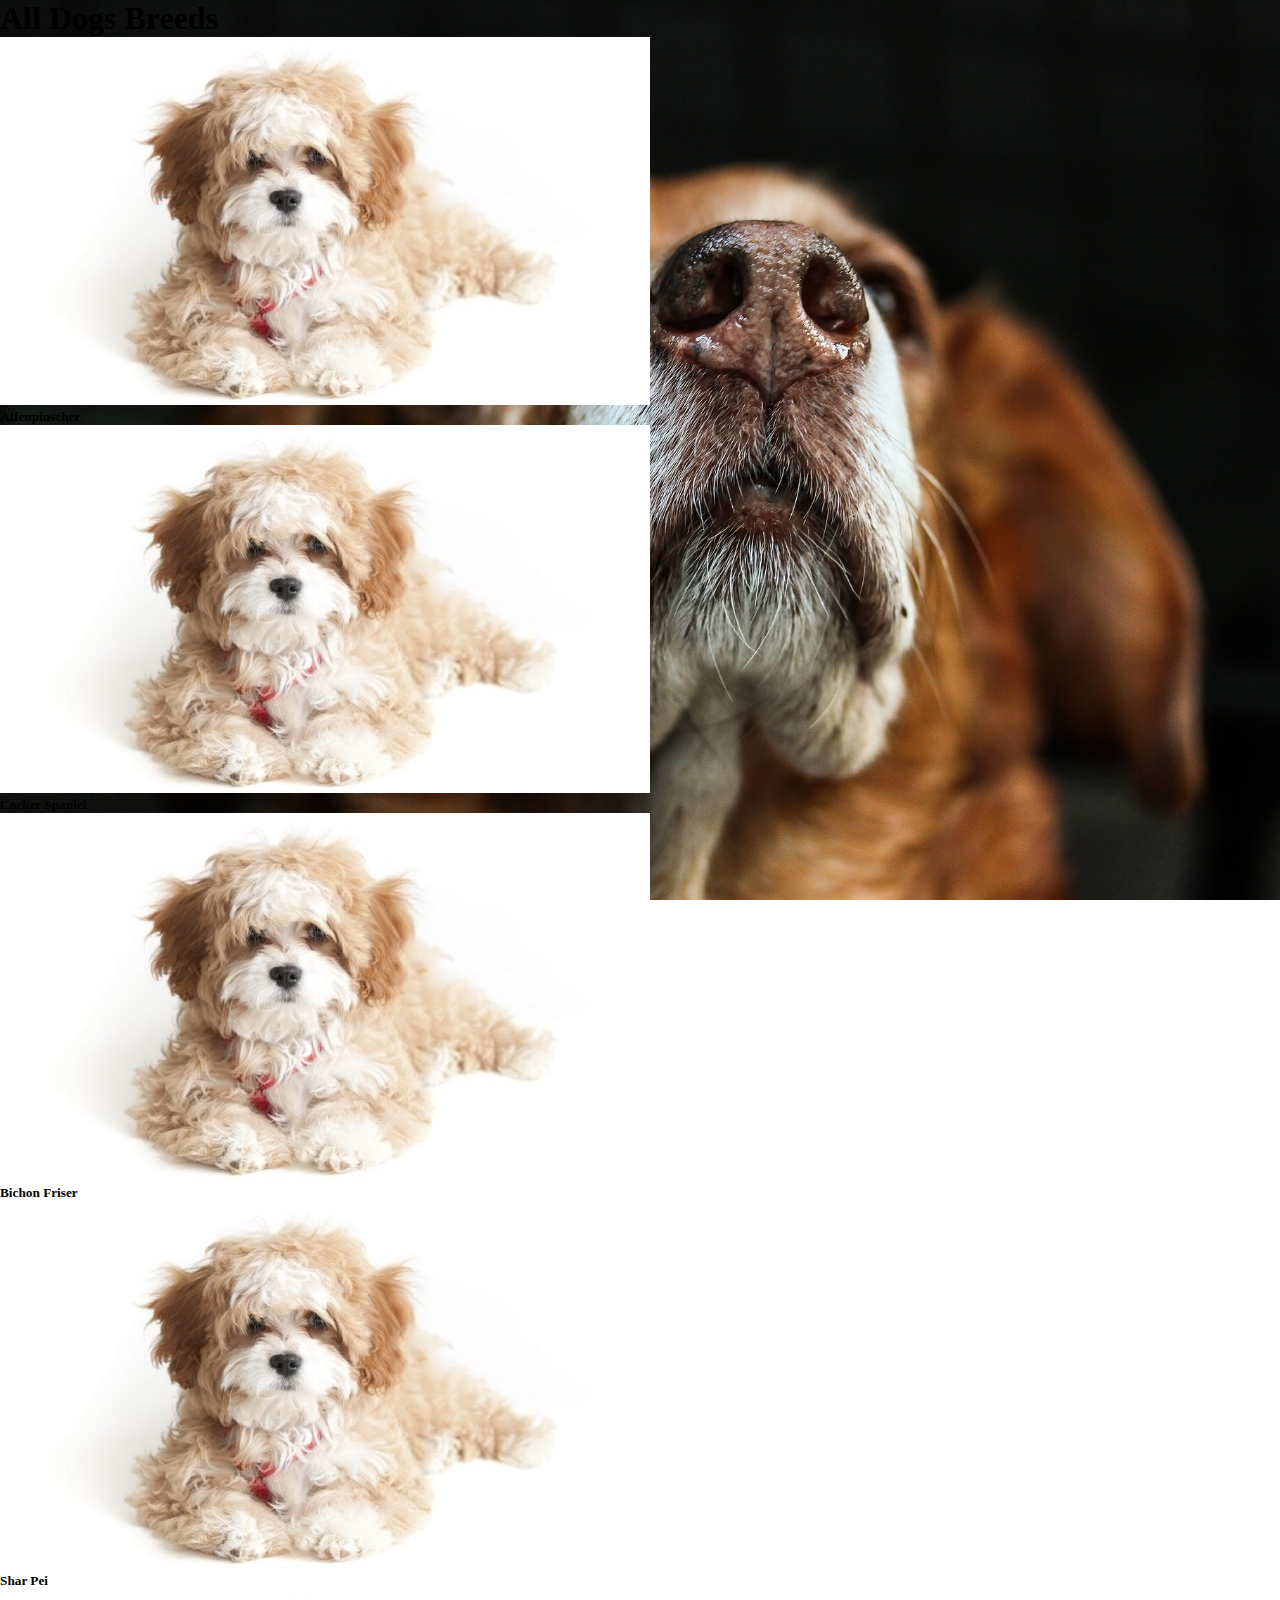
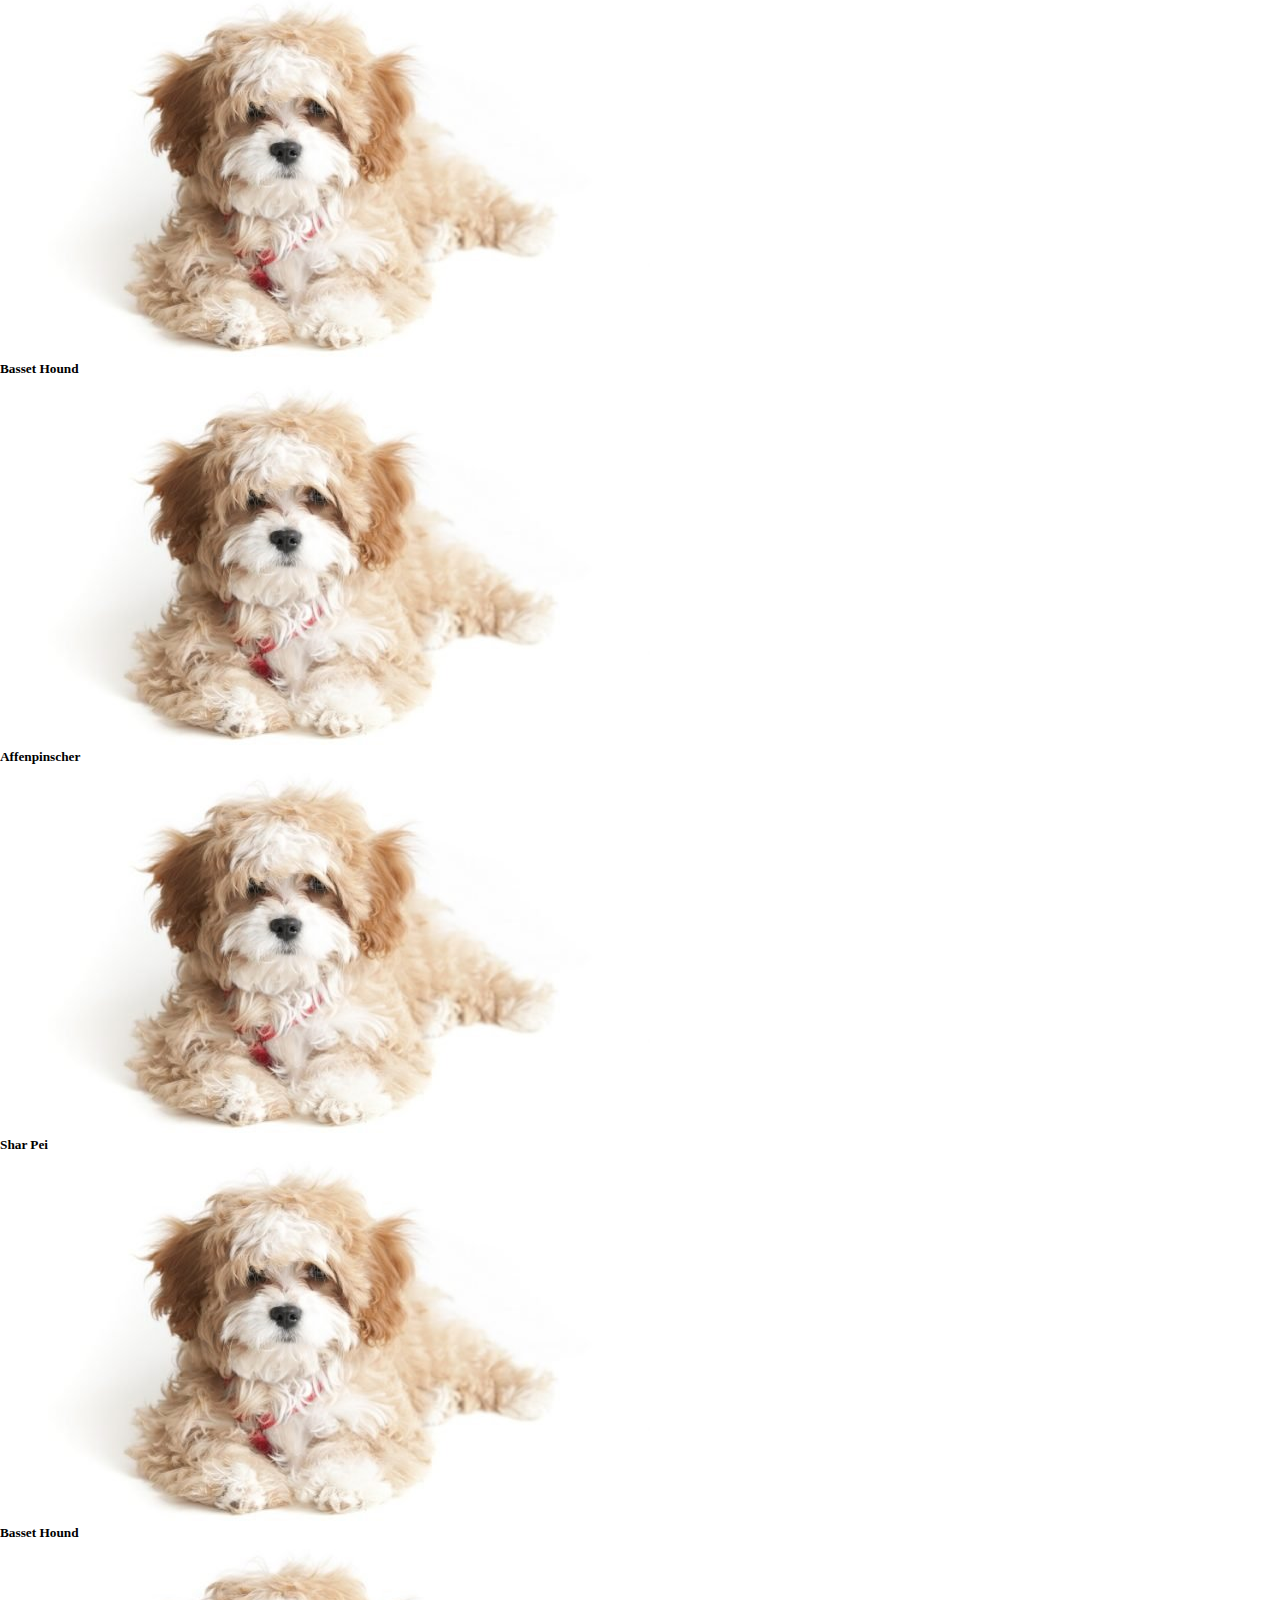
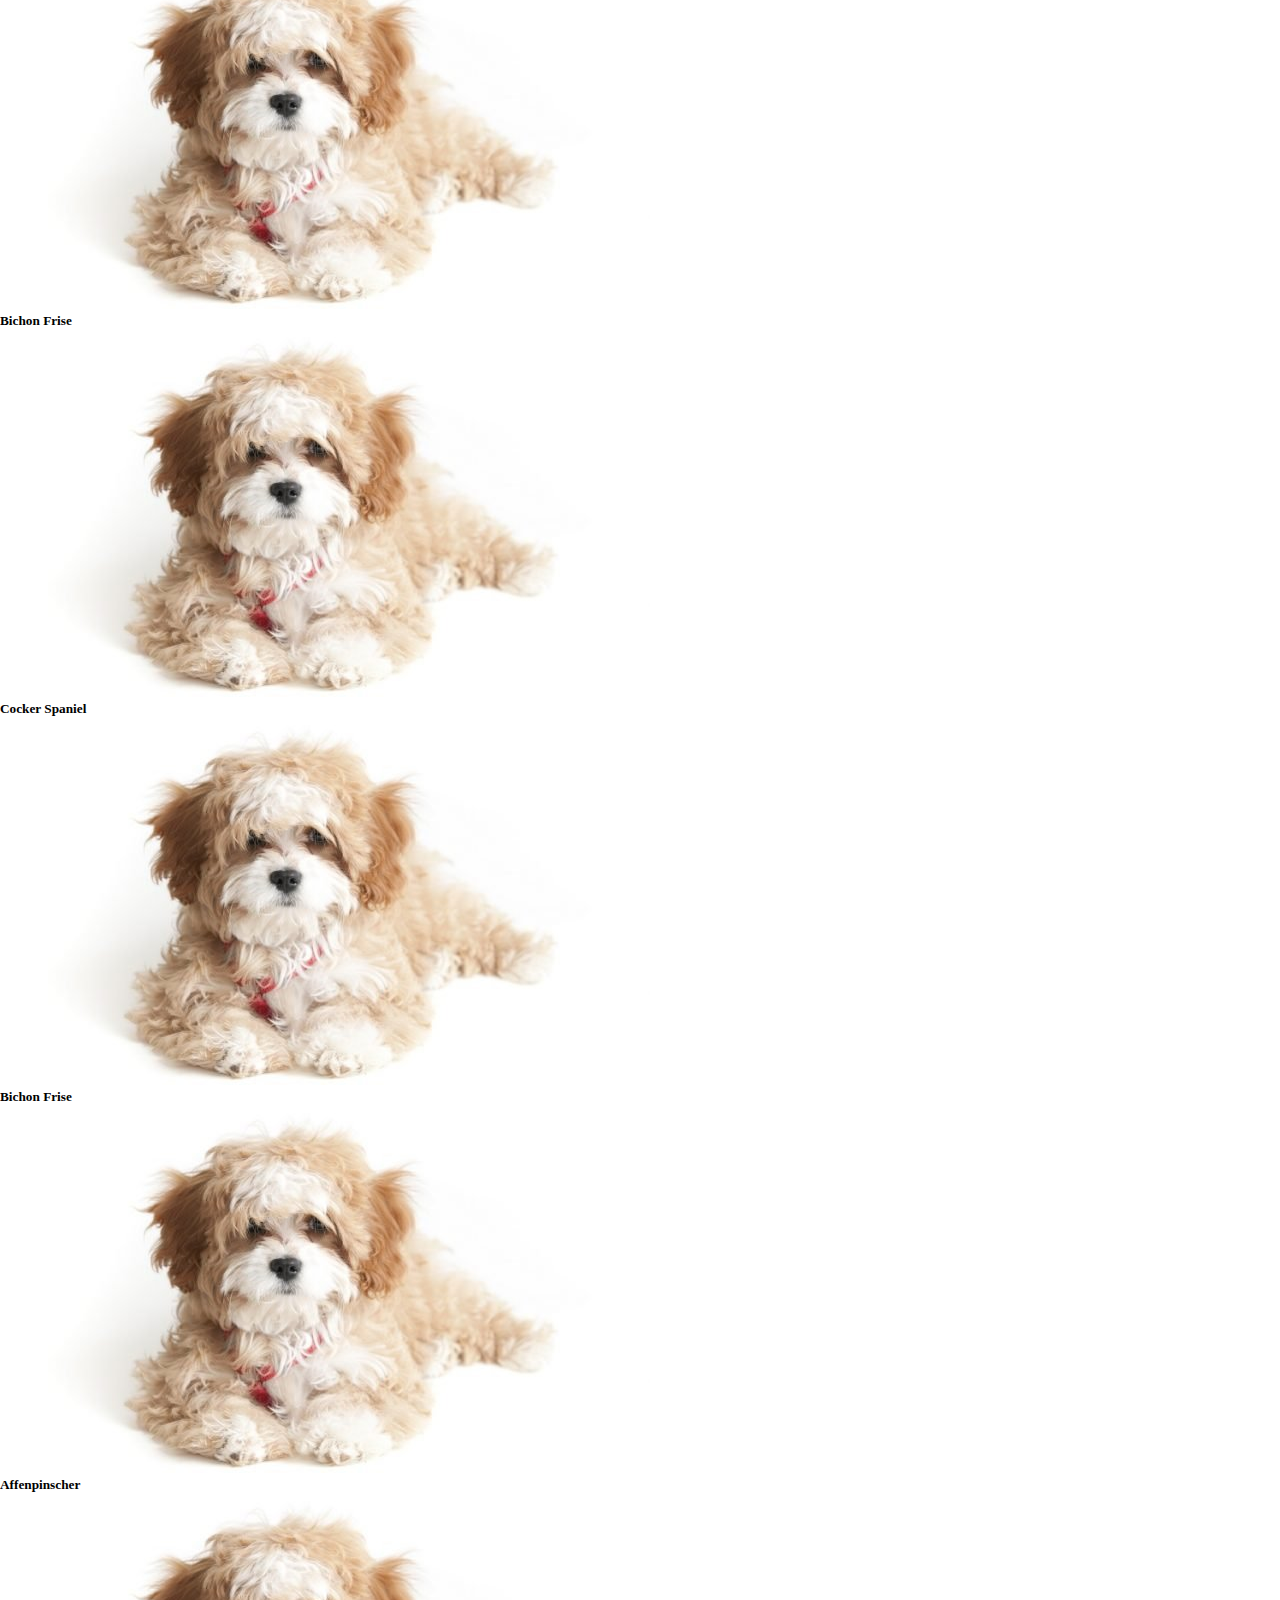
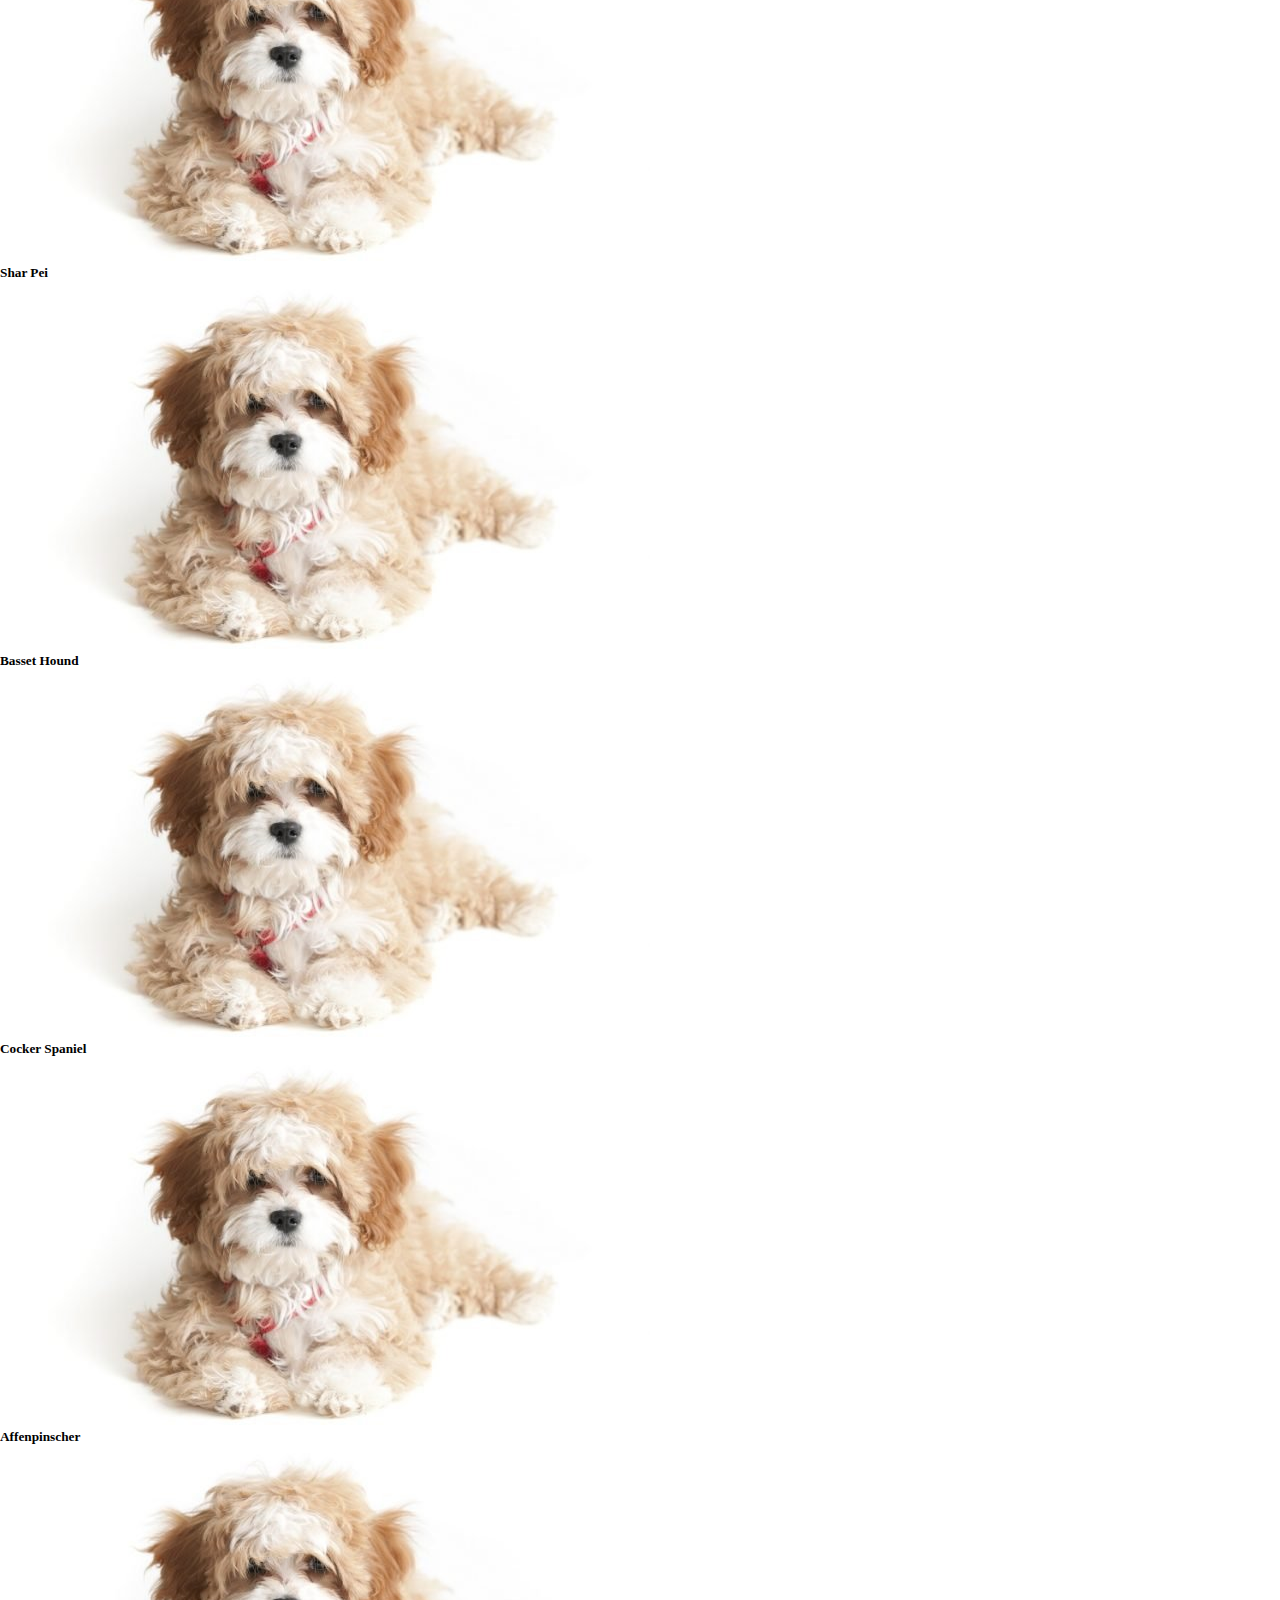
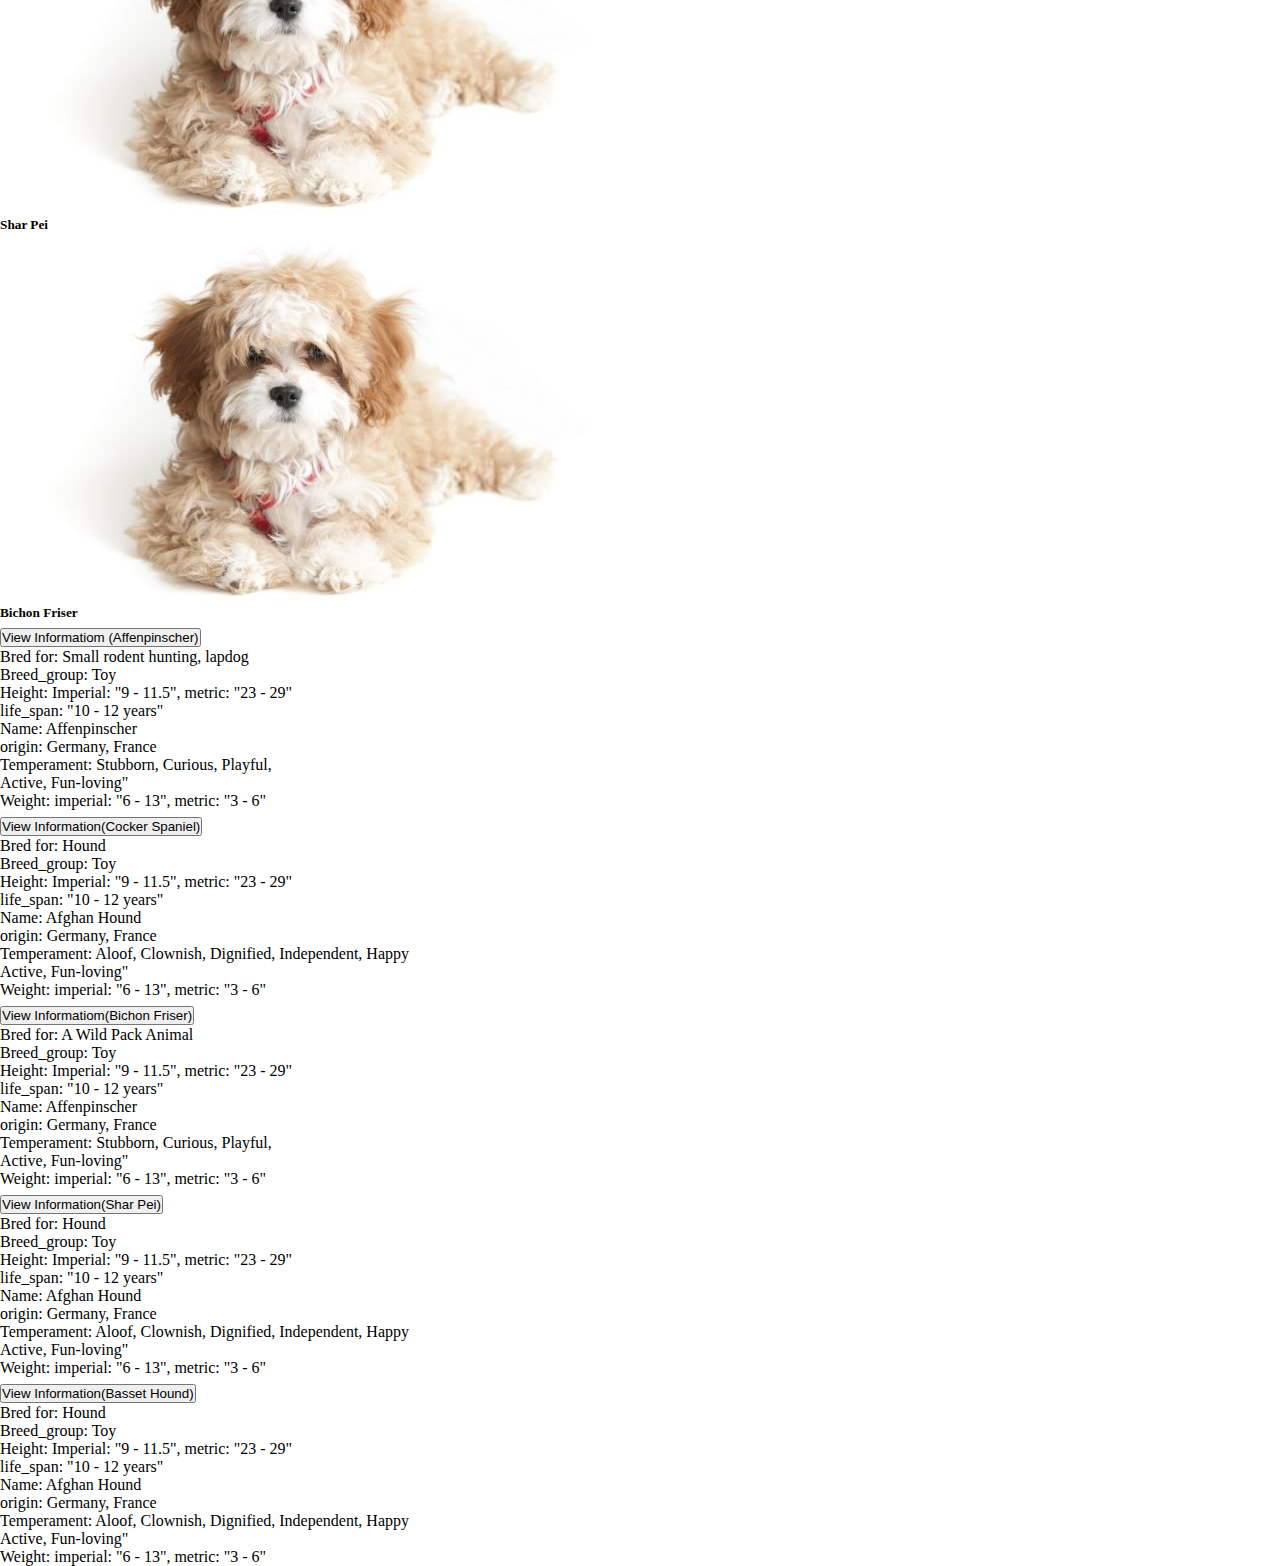
<file: main.html>
<!doctype html>
<html lang="en">
  <head>
    <!-- Required meta tags -->
    <meta charset="utf-8">
    <meta name="viewport" content="width=device-width, initial-scale=1">

    <!-- Bootstrap CSS -->
    <link href="https://cdn.jsdelivr.net/npm/bootstrap@5.0.1/dist/css/bootstrap.min.css" rel="stylesheet" integrity="sha384-+0n0xVW2eSR5OomGNYDnhzAbDsOXxcvSN1TPprVMTNDbiYZCxYbOOl7+AMvyTG2x" crossorigin="anonymous">

    <link rel="stylesheet" href="style.css">

    <title>DogsBreeds</title>
  </head>
  <body background="img\dog-813103_1920.jpg">

    <div class="container">
        <h1 class="text-danger text-center py-3">All Dogs Breeds</h1>
        <div class="row">
            <div class="col-6 col-md-2 my-3">
                <div class="card">
                  <a href="#one"><img src="img\15.jpg" class="card-img-top" alt="..."></a>
                    <div class="card-body">
                      <h5 class="card-title">Affenpinscher</h5>
                    </div>
                  </div>
            </div>
            <div class="col-6 col-sm-2  my-3">
                <div class="card">
                  <a href="#Two"><img src="img\15.jpg" class="card-img-top" alt="..."></a>
                    <div class="card-body">
                      <h5 class="card-title">Cocker Spaniel</h5>
                    </div>
                  </div>
            </div>
            <div class="col-6 col-sm-2  my-3">
                <div class="card">
                  <a href="#Three"><img src="img\15.jpg" class="card-img-top" alt="..."></a>
                    <div class="card-body">
                      <h5 class="card-title">Bichon Friser</h5>
                    </div>
                  </div>
            </div>
            <div class="col-6 col-sm-2  my-3">
                <div class="card">
                  <a href="#Four"><img src="img\15.jpg" class="card-img-top" alt="..."></a>
                    <div class="card-body">
                      <h5 class="card-title">Shar Pei</h5>
                    </div>
                  </div>
            </div>
            <div class="col-6 col-sm-2  my-3">
                <div class="card">
                  <a href="#Five"><img src="img\15.jpg" class="card-img-top" alt="..."></a>
                    <div class="card-body">
                      <h5 class="card-title">Basset Hound</h5>
                    </div>
                  </div>
            </div>
            <div class="col-6 col-sm-2  my-3">
                <div class="card">
                  <a href="#one"><img src="img\15.jpg" class="card-img-top" alt="..."></a>
                    <div class="card-body">
                      <h5 class="card-title">Affenpinscher</h5>
                    </div>
                  </div>
            </div>

            <div class="col-6 col-md-2 my-3">
                <div class="card">
                  <a href="#Four"><img src="img\15.jpg" class="card-img-top" alt="..."></a>
                    <div class="card-body">
                      <h5 class="card-title">Shar Pei</h5>
                    </div>
                  </div>
            </div>
            <div class="col-6 col-sm-2  my-3">
                <div class="card">
                  <a href="#Five"><img src="img\15.jpg" class="card-img-top" alt="..."></a>
                    <div class="card-body">
                      <h5 class="card-title">Basset Hound</h5>
                    </div>
                  </div>
            </div>
            <div class="col-6 col-sm-2  my-3">
                <div class="card">
                  <a href="#Three"><img src="img\15.jpg" class="card-img-top" alt="..."></a>
                    <div class="card-body">
                      <h5 class="card-title">Bichon Frise</h5>
                    </div>
                  </div>
            </div>
            <div class="col-6 col-sm-2  my-3">
                <div class="card">
                  <a href="#Two"><img src="img\15.jpg" class="card-img-top" alt="..."></a>
                    <div class="card-body">
                      <h5 class="card-title">Cocker Spaniel</h5>
                    </div>
                  </div>
            </div>
            <div class="col-6 col-sm-2  my-3">
                <div class="card">
                  <a href="#Three"><img src="img\15.jpg" class="card-img-top" alt="..."></a>
                    <div class="card-body">
                      <h5 class="card-title">Bichon Frise</h5>
                    </div>
                  </div>
            </div>
            <div class="col-6 col-sm-2  my-3">
                <div class="card">
                  <a href="#one"><img src="img\15.jpg" class="card-img-top" alt="..."></a>
                    <div class="card-body">
                      <h5 class="card-title">Affenpinscher</h5>
                    </div>
                  </div>
            </div>
                         <!--3rd-->
                         <div class="col-6 col-md-2  my-3">
                            <div class="card">
                              <a href="#Four"><img src="img\15.jpg" class="card-img-top" alt="..."></a>
                                <div class="card-body">
                                  <h5 class="card-title">Shar Pei</h5>
                                </div>
                              </div>
                        </div>
                        <div class="col-6 col-sm-2  my-3">
                            <div class="card">
                              <a href="#Five"><img src="img\15.jpg" class="card-img-top" alt="..."></a>
                                <div class="card-body">
                                  <h5 class="card-title">Basset Hound</h5>
                                </div>
                              </div>
                        </div>
                        <div class="col-6 col-sm-2  my-3">
                            <div class="card">
                              <a href="#Two"><img src="img\15.jpg" class="card-img-top" alt="..."></a>
                                <div class="card-body">
                                  <h5 class="card-title">Cocker Spaniel</h5>
                                </div>
                              </div>
                        </div>
                        <div class="col-6 col-sm-2  my-3">
                            <div class="card">
                              <a href="#one"><img src="img\15.jpg" class="card-img-top" alt="..."></a>
                                <div class="card-body">
                                  <h5 class="card-title">Affenpinscher</h5>
                                </div>
                              </div>
                        </div>
                        <div class="col-6 col-sm-2  my-3">
                            <div class="card">
                              <a href="#Four"><img src="img\15.jpg" class="card-img-top" alt="..."></a>
                                <div class="card-body">
                                  <h5 class="card-title">Shar Pei</h5>
                                </div>
                              </div>
                        </div>
                        <div class="col-6 col-sm-2  my-3">
                            <div class="card">
                                <a href="#Three"><img src="img\15.jpg" class="card-img-top" alt="..."></a>
                                <div class="card-body">
                                  <h5 class="card-title">Bichon Friser</h5>
                                </div>
                              </div>
                        </div>
        </div>
    </div>
                            <!---->

     <div class="container mb-5">
        <div class="accordion accordion-flush" id="accordionFlushExample">
            <div class="accordion-item">
              <h2 class="accordion-header" id="flush-headingOne">
                <button id="one" class="accordion-button collapsed" type="button" data-bs-toggle="collapse" data-bs-target="#flush-collapseOne" aria-expanded="false" aria-controls="flush-collapseOne">
                  View Informatiom (Affenpinscher)
                </button>
              </h2>
              <div id="flush-collapseOne" class="accordion-collapse collapse" aria-labelledby="flush-headingOne" data-bs-parent="#accordionFlushExample">
                <div class="accordion-body">
                  <ul>
                    <li>
                      Bred for: Small rodent hunting, lapdog <br>
                      Breed_group: Toy<br>
                      Height:
                      Imperial: "9 - 11.5",
                      metric: "23 - 29"<br>
                      life_span: "10 - 12 years"<br>
                     Name: Affenpinscher<br>
                    origin: Germany, France<br>
                   
                  Temperament: Stubborn, Curious, Playful, <br>
                   Active, Fun-loving"<br>
                      Weight:
                    imperial: "6 - 13",
                     metric: "3 - 6"
                    </li>
                  </ul>
                </div>
              </div>
            </div>




            <div class="accordion-item">
              <h2 class="accordion-header" id="flush-headingTwo">
                <button id="Two" class="accordion-button collapsed" type="button" data-bs-toggle="collapse" data-bs-target="#flush-collapseTwo" aria-expanded="false" aria-controls="flush-collapseTwo">
                  View Information(Cocker Spaniel)
                </button>
              </h2>
              <div id="flush-collapseTwo" class="accordion-collapse collapse" aria-labelledby="flush-headingTwo" data-bs-parent="#accordionFlushExample">
                <div class="accordion-body">
                  <ul>
                    <li>
                      Bred for: Hound <br>
                      Breed_group: Toy<br>
                      Height:
                      Imperial: "9 - 11.5",
                      metric: "23 - 29"<br>
                      life_span: "10 - 12 years"<br>
                     Name: Afghan Hound<br>
                    origin: Germany, France<br>
                   
                  Temperament: Aloof, Clownish, Dignified, Independent, Happy <br>
                   Active, Fun-loving"<br>
                      Weight:
                    imperial: "6 - 13",
                     metric: "3 - 6"
                    </li>
                  </ul>
                </div>
              </div>
            </div>

            <div class="accordion-item">
              <h2 class="accordion-header" id="flush-headingThree">
                <button id="Three" class="accordion-button collapsed" type="button" data-bs-toggle="collapse" data-bs-target="#flush-collapseThree" aria-expanded="false" aria-controls="flush-collapseThree">
                 View Informatiom(Bichon Friser)
                </button>
              </h2>
              <div id="flush-collapseThree" class="accordion-collapse collapse" aria-labelledby="flush-headingThree" data-bs-parent="#accordionFlushExample">
                <div class="accordion-body">
                  <ul>
                    <li>
                      Bred for: A Wild Pack Animal<br>
                      Breed_group: Toy<br>
                      Height:
                      Imperial: "9 - 11.5",
                      metric: "23 - 29"<br>
                      life_span: "10 - 12 years"<br>
                     Name: Affenpinscher<br>
                    origin: Germany, France<br>
                   
                  Temperament: Stubborn, Curious, Playful, <br>
                   Active, Fun-loving"<br>
                      Weight:
                    imperial: "6 - 13",
                     metric: "3 - 6"
                    </li>
                  </ul>
                </div>
              </div>
            </div>

            <div class="accordion-item">
              <h2 class="accordion-header" id="flush-headingFour">
                <button id="Four" class="accordion-button collapsed" type="button" data-bs-toggle="collapse" data-bs-target="#flush-collapseFour" aria-expanded="false" aria-controls="flush-collapseFour">
                  View Information(Shar Pei)
                </button>
              </h2>
              <div id="flush-collapseFour" class="accordion-collapse collapse" aria-labelledby="flush-headingFour" data-bs-parent="#accordionFlushExample">
                <div class="accordion-body">
                  <ul>
                    <li>
                      Bred for: Hound <br>
                      Breed_group: Toy<br>
                      Height:
                      Imperial: "9 - 11.5",
                      metric: "23 - 29"<br>
                      life_span: "10 - 12 years"<br>
                     Name: Afghan Hound<br>
                    origin: Germany, France<br>
                   
                  Temperament: Aloof, Clownish, Dignified, Independent, Happy <br>
                   Active, Fun-loving"<br>
                      Weight:
                    imperial: "6 - 13",
                     metric: "3 - 6"
                    </li>
                  </ul>
                </div>
              </div>
            </div>


            <div class="accordion-item">
              <h2 class="accordion-header" id="flush-headingFive">
                <button id="Five" class="accordion-button collapsed" type="button" data-bs-toggle="collapse" data-bs-target="#flush-collapseFive" aria-expanded="false" aria-controls="flush-collapseFive">
                  View Information(Basset Hound)
                </button>
              </h2>
              <div id="flush-collapseFive" class="accordion-collapse collapse" aria-labelledby="flush-headingFive" data-bs-parent="#accordionFlushExample">
                <div class="accordion-body">
                  <ul>
                    <li>
                      Bred for: Hound <br>
                      Breed_group: Toy<br>
                      Height:
                      Imperial: "9 - 11.5",
                      metric: "23 - 29"<br>
                      life_span: "10 - 12 years"<br>
                     Name: Afghan Hound<br>
                    origin: Germany, France<br>
                   
                  Temperament: Aloof, Clownish, Dignified, Independent, Happy <br>
                   Active, Fun-loving"<br>
                      Weight:
                    imperial: "6 - 13",
                     metric: "3 - 6"
                    </li>
                  </ul>
                </div>
              </div>
            </div>
          

          
        </div>

     </div>

























    <!-- Optional JavaScript; choose one of the two! -->

    <!-- Option 1: Bootstrap Bundle with Popper -->
    <script src="https://cdn.jsdelivr.net/npm/bootstrap@5.0.1/dist/js/bootstrap.bundle.min.js" integrity="sha384-gtEjrD/SeCtmISkJkNUaaKMoLD0//ElJ19smozuHV6z3Iehds+3Ulb9Bn9Plx0x4" crossorigin="anonymous"></script>

    <!-- Option 2: Separate Popper and Bootstrap JS -->
    <!--
    <script src="https://cdn.jsdelivr.net/npm/@popperjs/core@2.9.2/dist/umd/popper.min.js" integrity="sha384-IQsoLXl5PILFhosVNubq5LC7Qb9DXgDA9i+tQ8Zj3iwWAwPtgFTxbJ8NT4GN1R8p" crossorigin="anonymous"></script>
    <script src="https://cdn.jsdelivr.net/npm/bootstrap@5.0.1/dist/js/bootstrap.min.js" integrity="sha384-Atwg2Pkwv9vp0ygtn1JAojH0nYbwNJLPhwyoVbhoPwBhjQPR5VtM2+xf0Uwh9KtT" crossorigin="anonymous"></script>
    -->
  </body>
</html>
</file>
<file: style.css>
*{
    margin: 0px;
    padding: 0px;
}

body{
    background-repeat: no-repeat;
    background-position: center;
    background-attachment: fixed;
    background-size: cover;
    width: 100%;
}


.banner{
    text-align: center;
    margin-top: 200px;
    

    
}

.banner a:hover{
   border: none;
   border: 2px solid rgb(42, 250, 15);
   border-radius: 50px;
   background-color: black;
   transition: all;
 
}
.nav-link:hover{
    font-size: 25px;
    padding-left: 15px;
    font-style: italic;
    
}

.back{
    background-repeat: no-repeat;
    background-position: center;
    background-attachment: fixed;
    background-size:100vh;

}
</file>
